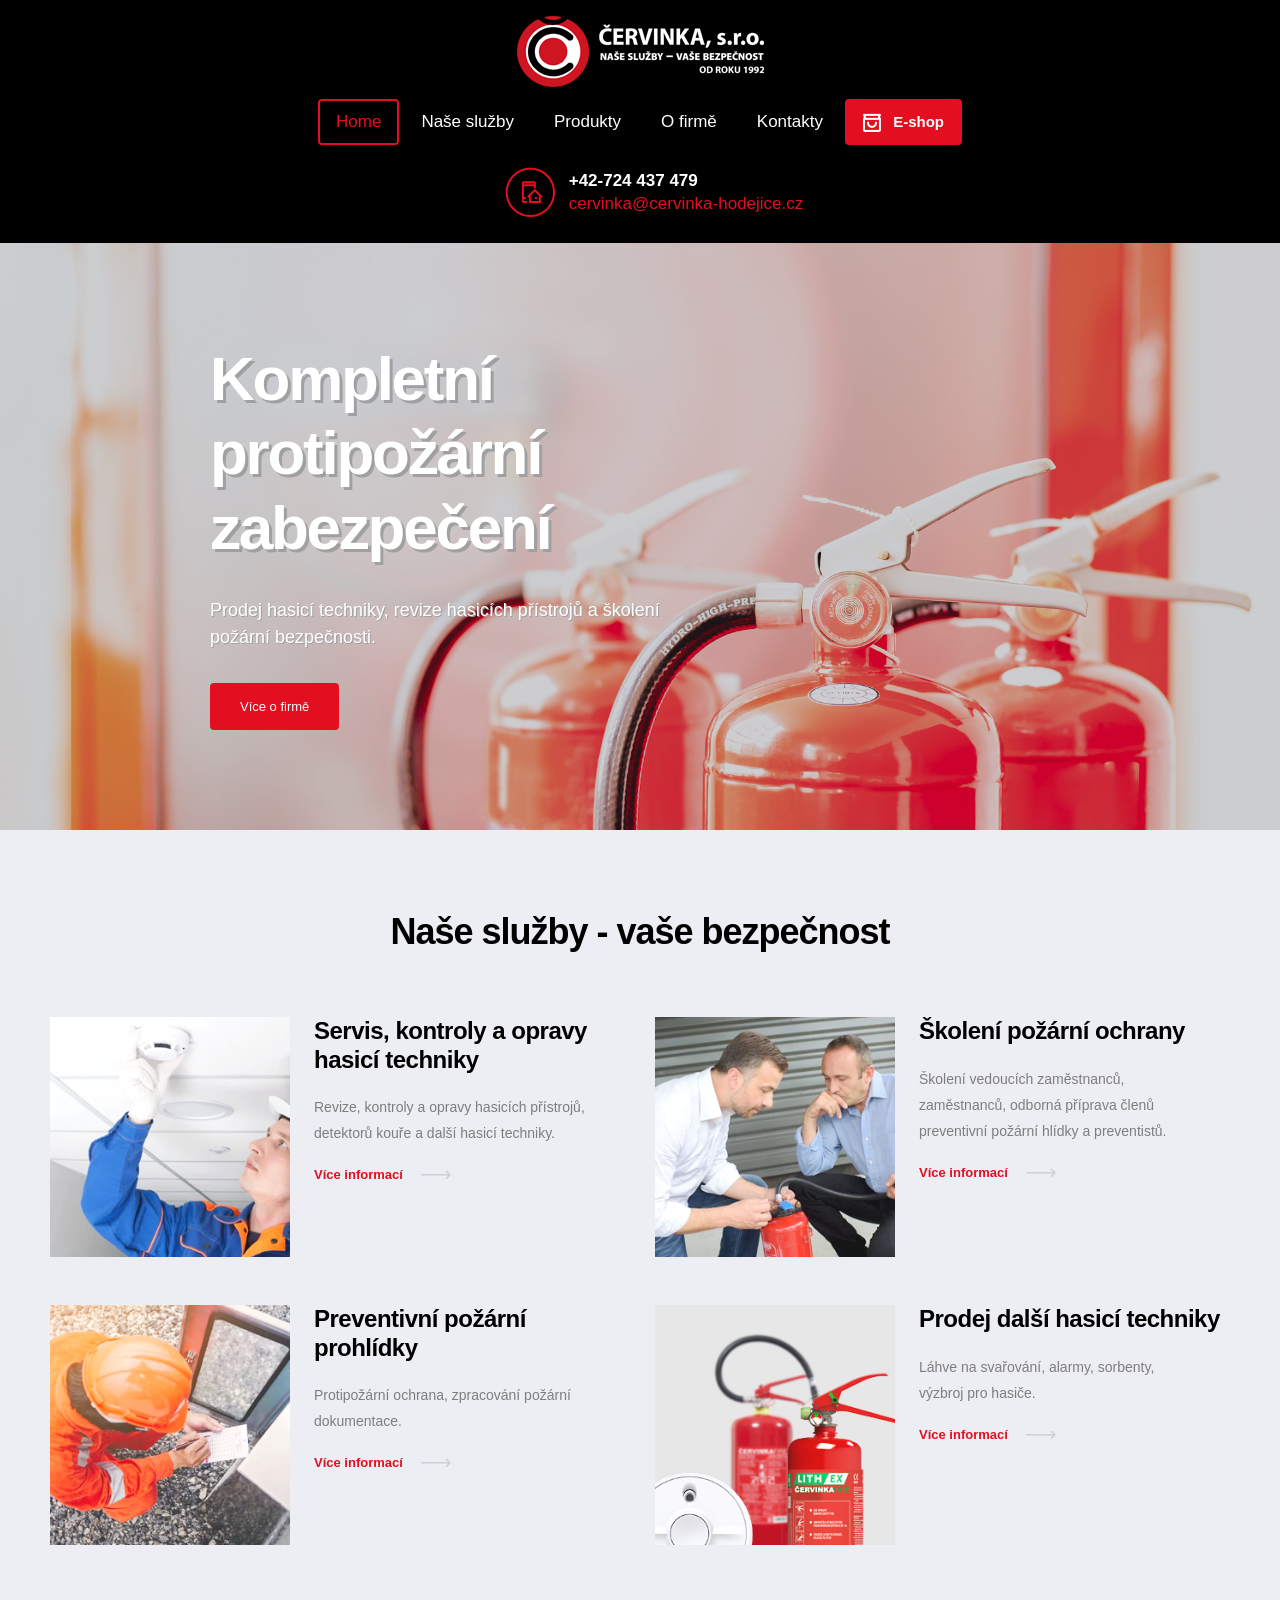
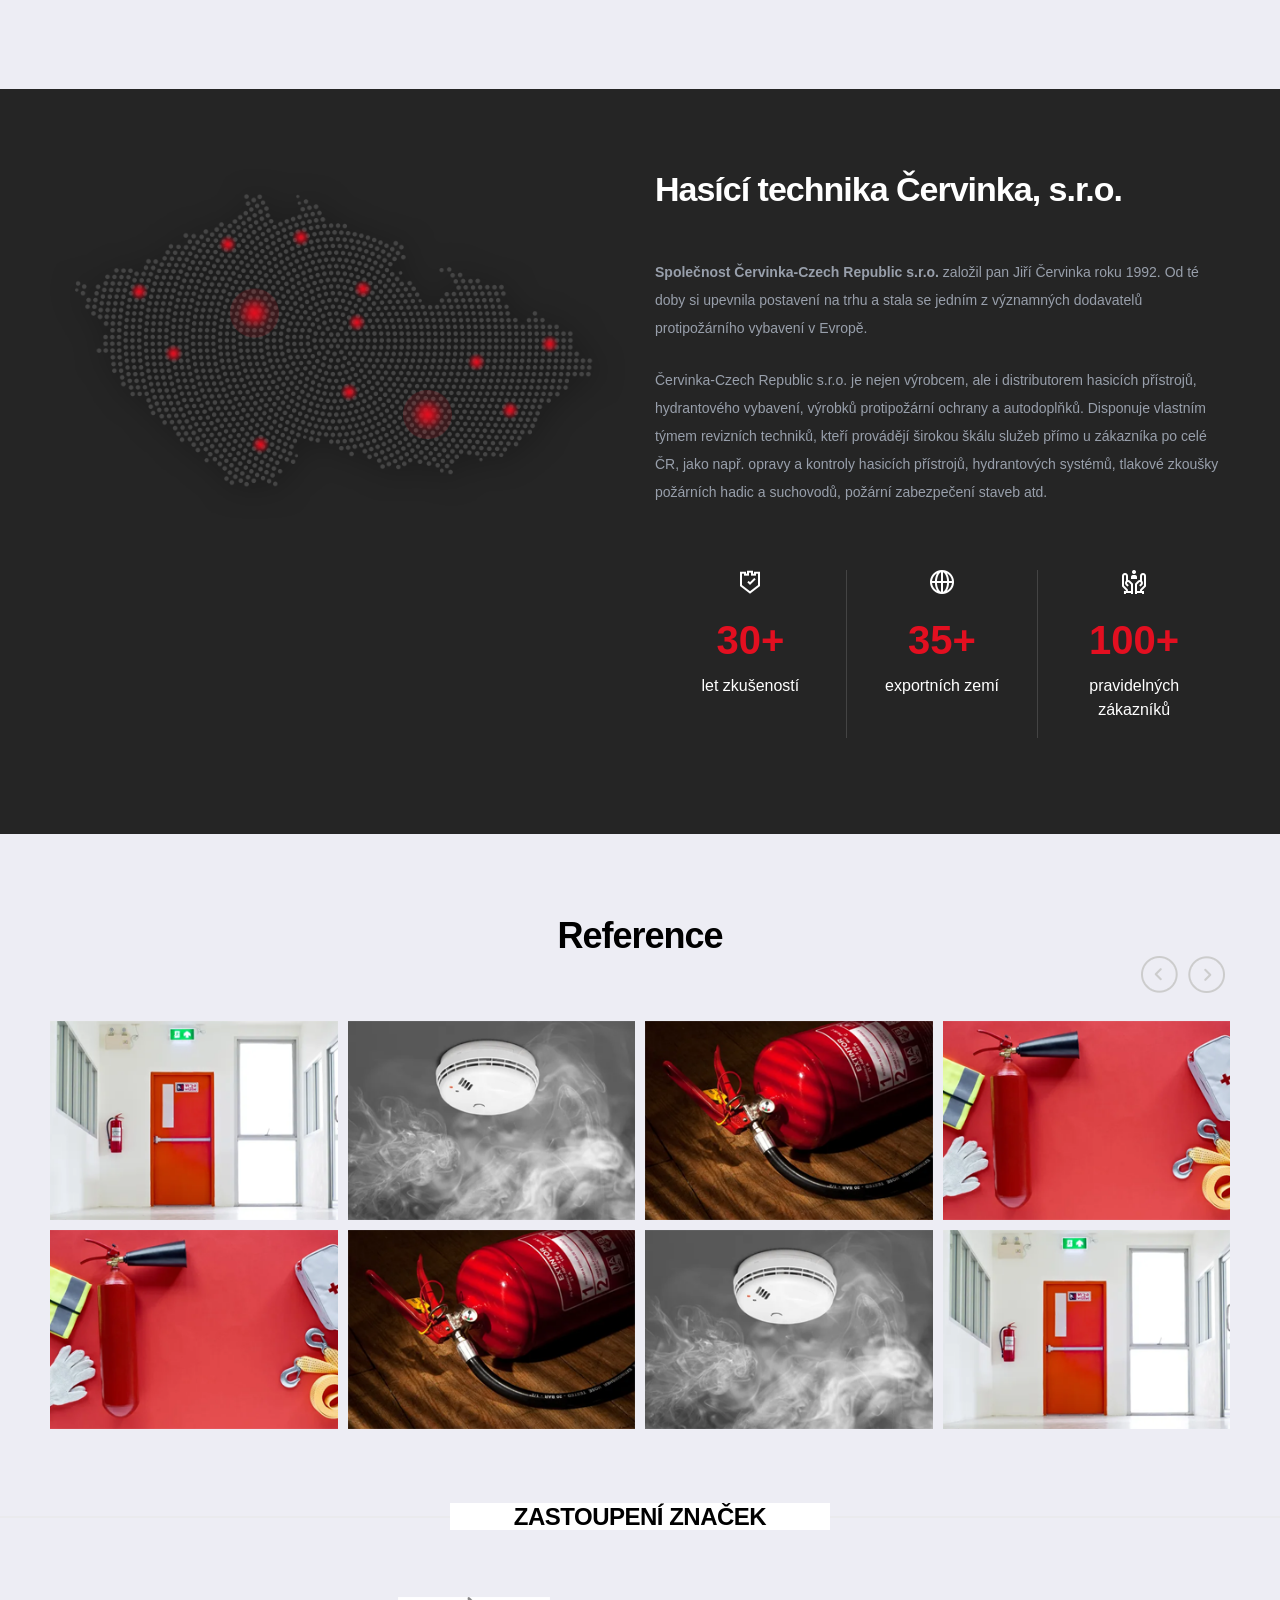
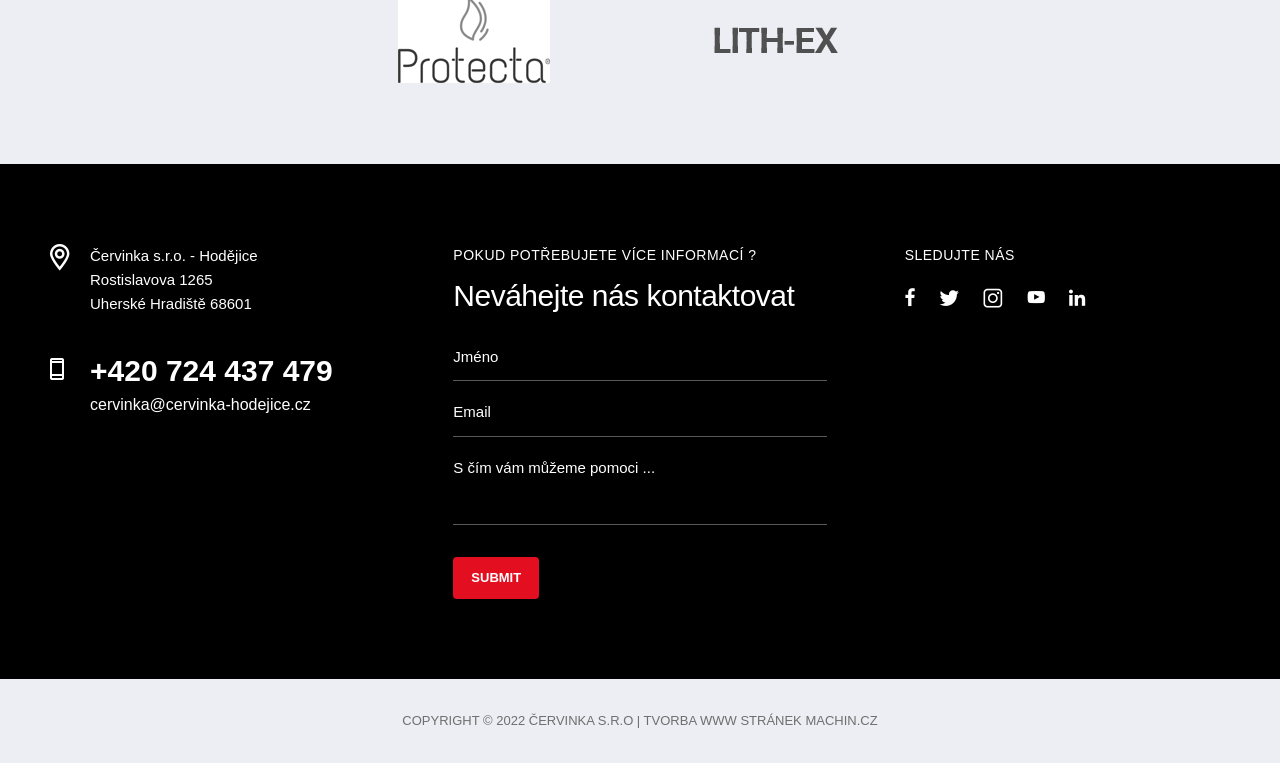
<file: index.html>
<html lang="cs">
<head>
    <!-- DEFAULTS -->
    <meta charset="UTF-8">
    <meta name="viewport" content="width=device-width, initial-scale=1.0">
    <title>Červinka, s.r.o</title>
    <!-- FONTS -->
    <link rel="preconnect" href="https://fonts.googleapis.com">
    <link rel="preconnect" href="https://fonts.gstatic.com" crossorigin>
    <link href="https://fonts.googleapis.com/css2?family=Poppins:wght@300;400;500;600;700&display=swap" rel="stylesheet">
    <!-- STYLE -->
    <link rel="stylesheet" href="https://stackpath.bootstrapcdn.com/bootstrap/4.5.0/css/bootstrap.min.css">
    <link rel="stylesheet" href="css/owl.carousel.min.css">
    <link rel="stylesheet" href="css/owl.theme.default.min.css">
    <link rel="stylesheet" href="css/fancybox.css">
    <link rel="stylesheet" href="scss/main.css">
    <link rel="stylesheet" href="css/style.css">
</head>
<body>

    <div class="header">
        <div class="container-fluid">
            <nav class="header__nav navbar navbar-expand-lg navbar-dark">
                <a class="header__logo" href="#">
                    <img src="img/logo.png" alt="logo" class="img-fluid">
                </a>
                <button class="navbar-toggler" type="button" data-toggle="collapse" data-target="#head-nav" aria-controls="head-nav" aria-expanded="false" aria-label="Toggle navigation">
                    <span class="navbar-toggler-icon"></span>
                </button>
                <div class="collapse navbar-collapse" id="head-nav">
                    <ul class="navbar-nav">
                        <li class="nav-item active">
                            <a class="nav-link" href="#">Home</a>
                        </li>
                        <li class="nav-item">
                            <a class="nav-link" href="#">Naše služby</a>
                        </li>
                        <li class="nav-item">
                            <a class="nav-link" href="#">Produkty</a>
                        </li>
                        <li class="nav-item">
                            <a class="nav-link" href="#">O firmě</a>
                        </li>
                        <li class="nav-item">
                            <a class="nav-link" href="#">Kontakty</a>
                        </li>
                        <li class="nav-item header__button">
                            <a href="#" class="button-red">
                                <img src="img/icon-eshop.png" alt="eshop icon">
                                E-shop
                            </a>
                        </li>
                        <li class="nav-item header__contact">
                            <a href="#" class="header__contact-phone">+42-724 437 479</a>
                            <a href="#" class="header__contact-email">cervinka@cervinka-hodejice.cz</a>
                        </li>
                    </ul>
                </div>
                <div class="header__rightbox">
                    <div class="header__button">
                        <a href="#" class="button-red">
                            <img src="img/icon-eshop.png" alt="eshop icon">
                            E-shop
                        </a>
                    </div>
                    <div class="header__contact">
                        <a href="#" class="header__contact-phone">+42-724 437 479</a>
                        <a href="#" class="header__contact-email">cervinka@cervinka-hodejice.cz</a>
                    </div>
                </div>
            </nav>
        </div>
    </div>

    <div class="banner">
        <div class="banner__homepage owl-carousel owl-theme">
            <div class="banner__item">
                <img src="img/banner.png" alt="banner" class="img-fluid banner__image">
                <div class="banner__contentbox">
                    <div class="container">
                        <h2 class="banner__title">Kompletní <br> protipožární zabezpečení</h2>
                        <p class="banner__text">Prodej hasicí techniky, revize hasicích přístrojů a školení požární bezpečnosti.</p>
                        <a href="" class="button-red">Více o firmě</a>
                    </div>
                </div>
            </div>
        </div>
    </div>

    <div class="services section">
        <div class="container">
            <div class="section__title">
                <h2>Naše služby - vaše bezpečnost</h2>
            </div>
            <div class="section__content">
                <div class="row">
                    <div class="col-12 col-xl-6">
                        <div class="services__box">
                            <img src="img/sluzba1.png" alt="sluzba" class="img-fluid">
                            <div>
                                <h3>
                                    <a href="" class="services__title">Servis, kontroly a opravy hasicí techniky</a>
                                </h3>
                                <p class="services__desctiption">Revize, kontroly a opravy hasicích přístrojů, detektorů kouře a další hasicí techniky.</p>
                                <a href="" class="services__link">Více informací</a>
                            </div>
                        </div>
                    </div>
                    <div class="col-12 col-xl-6">
                        <div class="services__box">
                            <img src="img/sluzba2.png" alt="sluzba" class="img-fluid">
                            <div>
                                <h3>
                                    <a href="" class="services__title">Školení požární ochrany</a>
                                </h3>
                                <p class="services__desctiption">Školení vedoucích zaměstnanců, zaměstnanců, odborná příprava členů preventivní požární hlídky a preventistů.</p>
                                <a href="" class="services__link">Více informací</a>
                            </div>
                        </div>
                    </div>
                    <div class="col-12 col-xl-6">
                        <div class="services__box">
                            <img src="img/sluzba3.png" alt="sluzba" class="img-fluid">
                            <div>
                                <h3>
                                    <a href="" class="services__title">Preventivní požární prohlídky</a>
                                </h3>
                                <p class="services__desctiption">Protipožární ochrana, zpracování požární dokumentace.</p>
                                <a href="" class="services__link">Více informací</a>
                            </div>
                        </div>
                    </div>
                    <div class="col-12 col-xl-6">
                        <div class="services__box">
                            <img src="img/sluzba4.png" alt="sluzba" class="img-fluid">
                            <div>
                                <h3>
                                    <a href="" class="services__title">Prodej další hasicí techniky</a>
                                </h3>
                                <p class="services__desctiption">Láhve na svařování, alarmy, sorbenty, výzbroj pro hasiče.</p>
                                <a href="" class="services__link">Více informací</a>
                            </div>
                        </div>
                    </div>
                </div>
            </div>
        </div>
    </div>
    
    <div class="about section section__dark">
        <div class="container">
            <div class="row">
                <div class="col-12 col-lg-6 order-2 order-lg-1">
                    <img src="img/homepage-map.png" alt="mapa" class="img-fluid mt-5 mt-lg-0">
                </div>
                <div class="col-12 col-lg-6 order-1 order-lg-2">
                    <div class="section__title ">
                        <h2>Hasící technika Červinka, s.r.o.</h2>
                    </div>
                    <div class="section__content">
                        <div class="about__description">
                            <p><b>Společnost Červinka-Czech Republic s.r.o.</b> založil pan Jiří Červinka roku 1992. Od té doby si upevnila postavení na trhu a stala se jedním z významných dodavatelů protipožárního vybavení v Evropě.</p>
                            <p>Červinka-Czech Republic s.r.o. je nejen výrobcem, ale i distributorem hasicích přístrojů, hydrantového vybavení, výrobků protipožární ochrany a autodoplňků. Disponuje vlastním týmem revizních techniků, kteří provádějí širokou škálu služeb přímo u zákazníka po celé ČR, jako např. opravy a kontroly hasicích přístrojů, hydrantových systémů, tlakové zkoušky požárních hadic a suchovodů, požární zabezpečení staveb atd.</p>
                        </div>
                        <div class="about__numbers">
                            <div>
                                <img src="img/icon-trusted.png" alt="icon">
                                <p class="about__numbers-count">30+</p>
                                <p class="about__numbers-description">let zkušeností</p>
                            </div>
                            <div>
                                <img src="img/icon-countries.png" alt="icon">
                                <p class="about__numbers-count">35+</p>
                                <p class="about__numbers-description">exportních zemí</p>
                            </div>
                            <div>
                                <img src="img/icon-customers.png" alt="icon">
                                <p class="about__numbers-count">100+</p>
                                <p class="about__numbers-description">pravidelných zákazníků</p>
                            </div>
                        </div>
                    </div>
                </div>
            </div>
        </div>
    </div>

    <div class="gallery section">
        <div class="container">
            <div class="section__title">
                <h2>Reference</h2>
            </div>
            <div class="section__content">
                <div class="gallery__homepage owl-carousel owl-theme">
                    <div class="item">
                        <a href="img/gal1.png" data-fancybox="homepage-gal">
                            <img src="img/gal1.png" alt="gal" class="img-fluid">
                        </a>
                        <a href="img/gal3.png" data-fancybox="homepage-gal">
                            <img src="img/gal3.png" alt="gal" class="img-fluid">
                        </a>
                    </div>
                    <div class="item">
                        <a href="img/gal2.png" data-fancybox="homepage-gal">
                            <img src="img/gal2.png" alt="gal" class="img-fluid">
                        </a>
                        <a href="img/gal4.png" data-fancybox="homepage-gal">
                            <img src="img/gal4.png" alt="gal" class="img-fluid">
                        </a>
                    </div>
                    <div class="item">
                        <a href="img/gal4.png" data-fancybox="homepage-gal">
                            <img src="img/gal4.png" alt="gal" class="img-fluid">
                        </a>
                        <a href="img/gal2.png" data-fancybox="homepage-gal">
                            <img src="img/gal2.png" alt="gal" class="img-fluid">
                        </a>
                    </div>
                    <div class="item">
                        <a href="img/gal3.png" data-fancybox="homepage-gal">
                            <img src="img/gal3.png" alt="gal" class="img-fluid">
                        </a>
                        <a href="img/gal1.png" data-fancybox="homepage-gal">
                            <img src="img/gal1.png" alt="gal" class="img-fluid">
                        </a>
                    </div>
                    <div class="item">
                        <a href="img/gal1.png" data-fancybox="homepage-gal">
                            <img src="img/gal1.png" alt="gal" class="img-fluid">
                        </a>
                        <a href="img/gal3.png" data-fancybox="homepage-gal">
                            <img src="img/gal3.png" alt="gal" class="img-fluid">
                        </a>
                    </div>
                </div>
            </div>
        </div>
    </div>

    <div class="brands">
        <h2 class="brands__title"><span>Zastoupení značek</span></h2>
        <div class="container">
            <div class="brands__homepage owl-carousel owl-theme">
                <div class="item">
                    <a href="#">
                        <img src="img/company1.png" alt="brand">
                    </a>
                </div>
                <div class="item">
                    <a href="#">
                        <img src="img/company2.png" alt="brand">
                    </a>
                </div>
            </div>
        </div>
    </div>

    <div class="footer">
        <div class="container">
            <div class="row">
                <div class="col-12 col-md-6 col-xl-4">
                    <div class="footer__address">
                        <p>Červinka s.r.o. - Hodějice</p>
                        <p>Rostislavova 1265</p>
                        <p>Uherské Hradiště 68601</p>
                    </div>
                    <div class="footer__contact">
                        <a href="" class="footer__email">+420 724 437 479</a>
                        <a href="">cervinka@cervinka-hodejice.cz</a>
                    </div>
                </div>
                <div class="col-12 col-md-6 col-xl-4">
                    <span class="footer__preTitle">pokud potřebujete více informací ?</span>
                    <h2 class="footer__title">Neváhejte nás kontaktovat</h2>
                    <form action="">
                        <input type="text" placeholder="Jméno">
                        <input type="text" placeholder="Email">
                        <textarea placeholder="S čím vám můžeme pomoci ..."></textarea>
                        <input type="submit" class="button-red">
                    </form>
                </div>
                <div class="col-12 col-md-6 col-xl-4">
                    <div class="pl-xl-5">
                        <span class="footer__preTitle">Sledujte nás</span>
                        <div class="footer__socials">
                            <a href="#">
                                <img src="img/icon-fb.png" alt="fb">
                            </a>
                            <a href="#">
                                <img src="img/icon-tw.png" alt="tw">
                            </a>
                            <a href="#">
                                <img src="img/icon-ig.png" alt="ig">
                            </a>
                            <a href="#">
                                <img src="img/icon-yt.png" alt="yt">
                            </a>
                            <a href="#">
                                <img src="img/icon-in.png" alt="in">
                            </a>
                        </div>    
                    </div>
                </div>
            </div>
        </div>
    </div>

    <div class="copyright">
        <div class="container">
            <p>COPYRIGHT © 2022 Červinka s.r.o  |  TVORBA WWW STRÁNEK <a href="https://machin.cz/">MACHIN.CZ</a></p>
        </div>
    </div>

    <script src="js/jquery-3.6.1.min.js"></script>
    <script src="https://cdn.jsdelivr.net/npm/popper.js@1.16.0/dist/umd/popper.min.js" integrity="sha384-Q6E9RHvbIyZFJoft+2mJbHaEWldlvI9IOYy5n3zV9zzTtmI3UksdQRVvoxMfooAo" crossorigin="anonymous"></script>
    <script src="https://stackpath.bootstrapcdn.com/bootstrap/4.5.0/js/bootstrap.min.js" integrity="sha384-OgVRvuATP1z7JjHLkuOU7Xw704+h835Lr+6QL9UvYjZE3Ipu6Tp75j7Bh/kR0JKI" crossorigin="anonymous"></script>
    <script src="js/fancybox.umd.js"></script>
    <script src="js/owl.carousel.min.js"></script>
    <script src="js/javascript.js"></script>
</body>
</html>
</file>
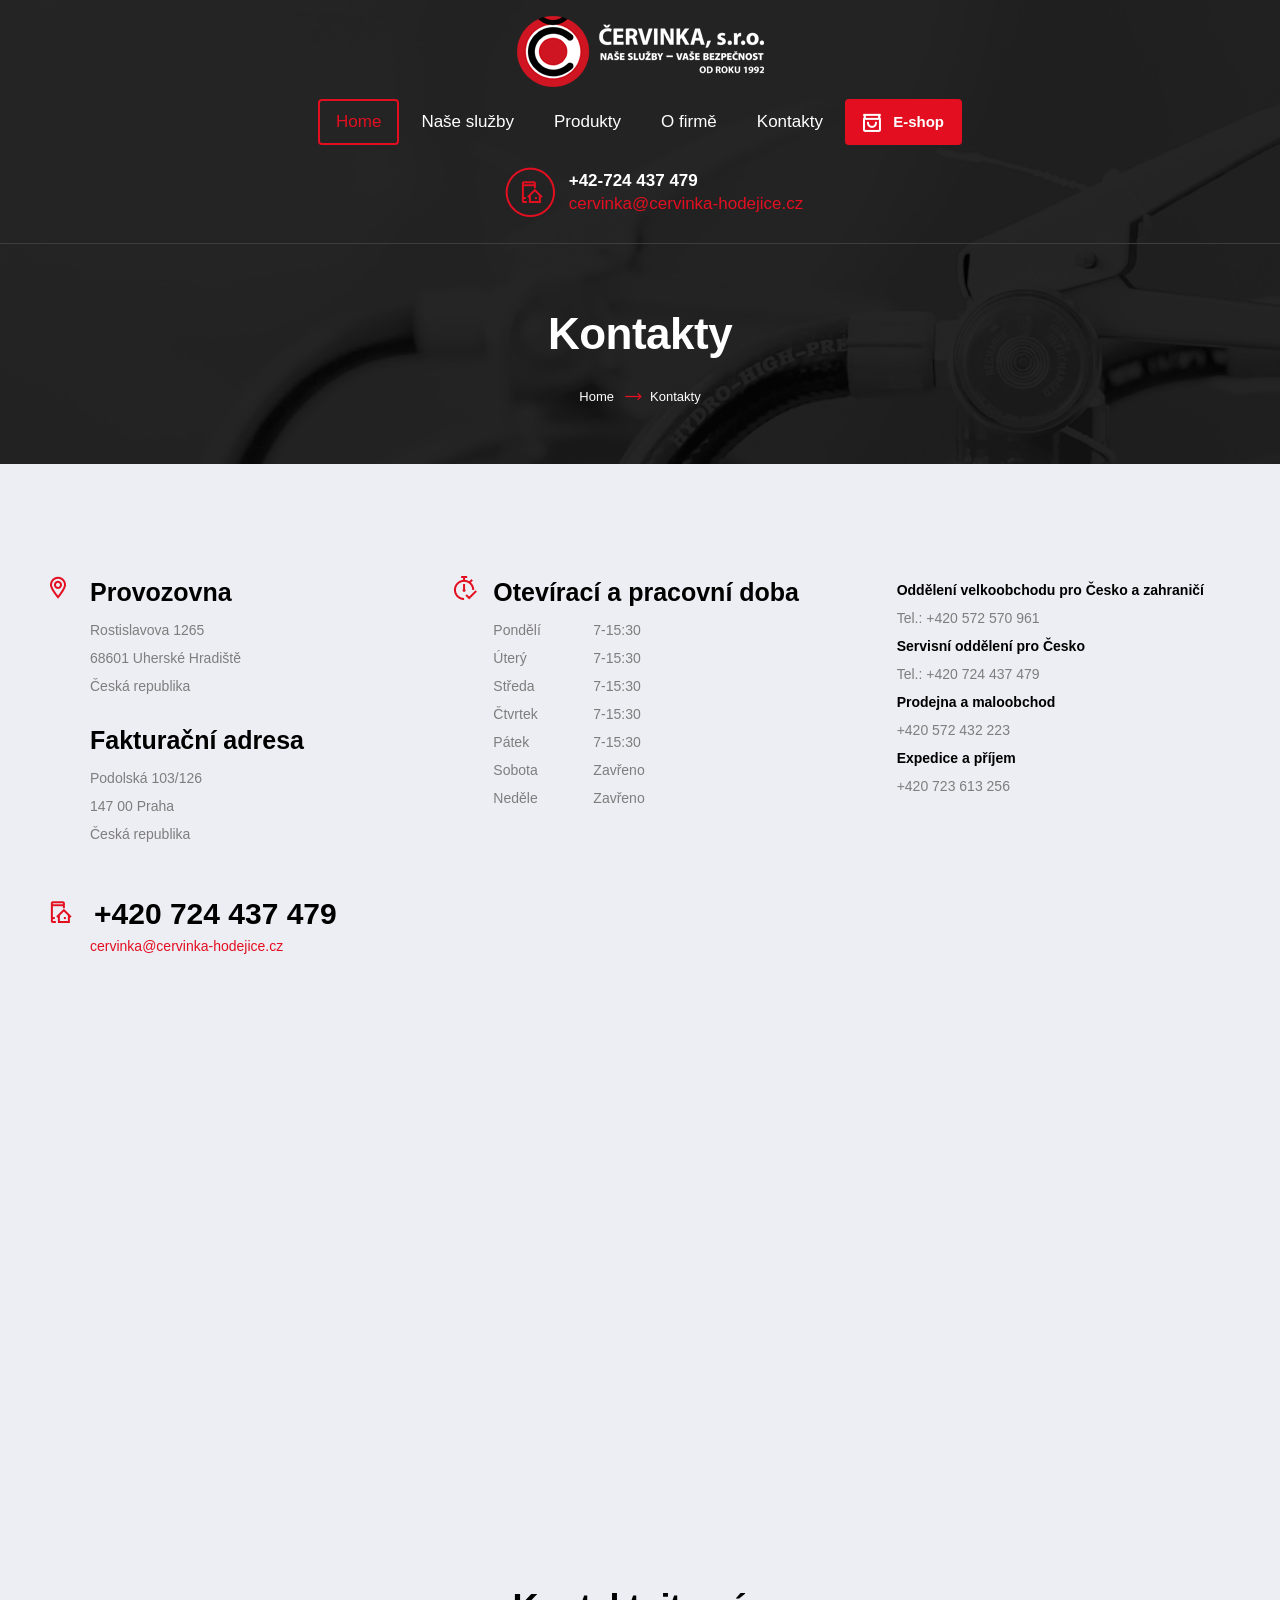
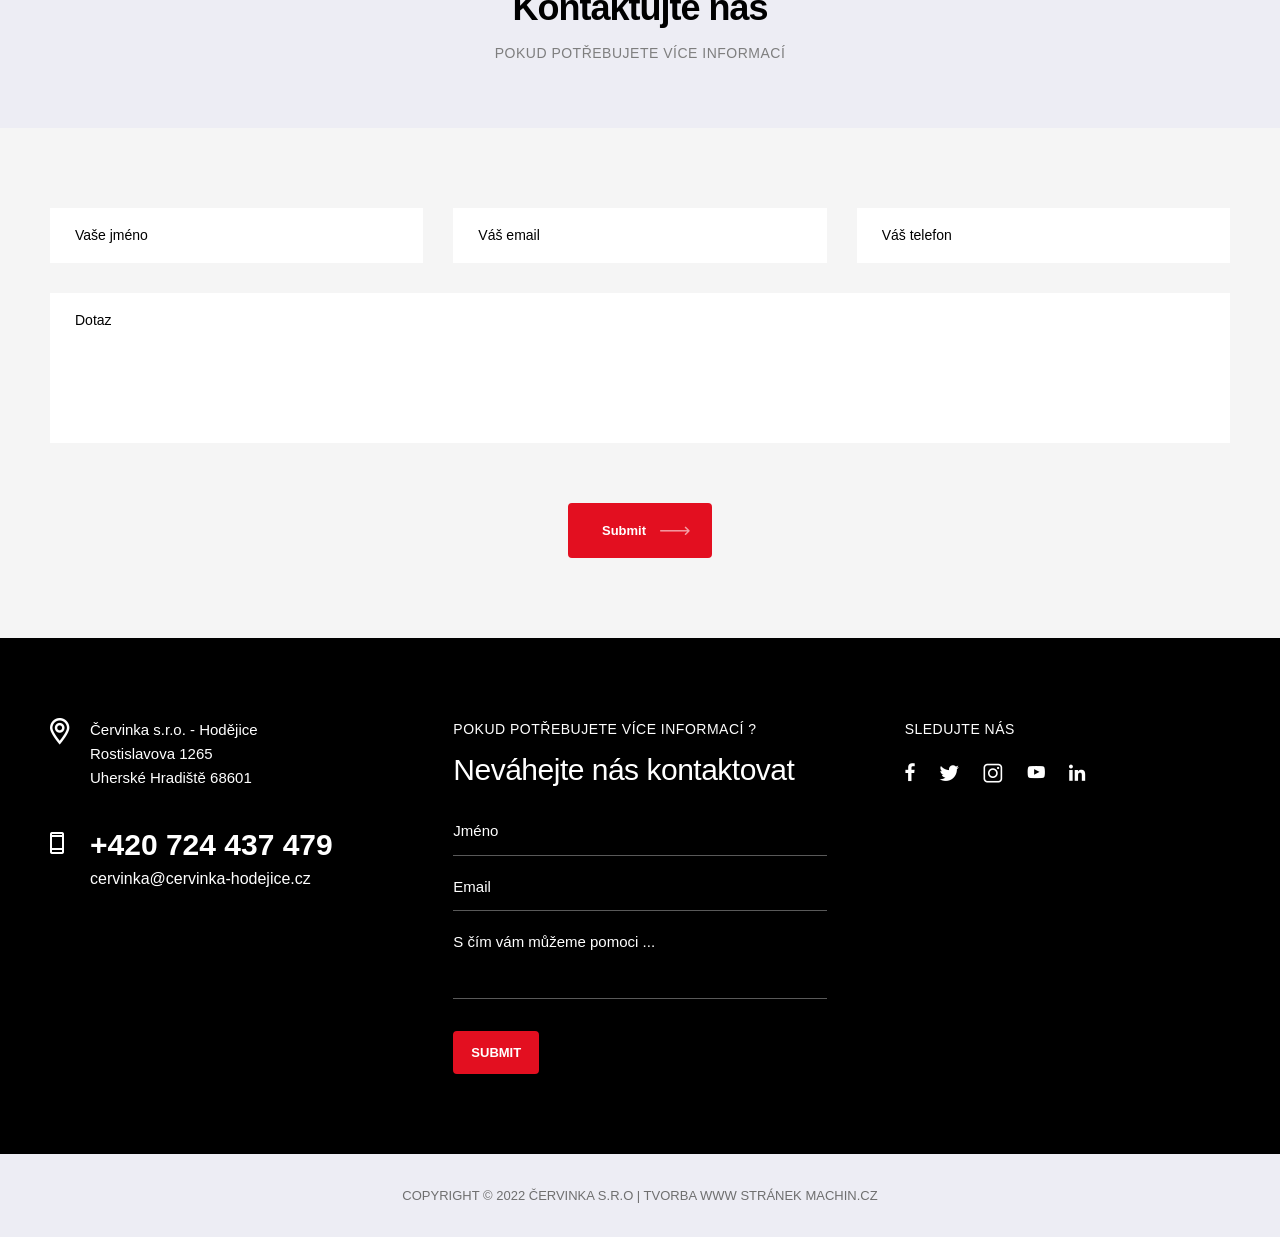
<file: contact.html>
<html lang="cs">
<head>
    <!-- DEFAULTS -->
    <meta charset="UTF-8">
    <meta name="viewport" content="width=device-width, initial-scale=1.0">
    <title>Červinka, s.r.o</title>
    <!-- FONTS -->
    <link rel="preconnect" href="https://fonts.googleapis.com">
    <link rel="preconnect" href="https://fonts.gstatic.com" crossorigin>
    <link href="https://fonts.googleapis.com/css2?family=Poppins:wght@300;400;500;600;700&display=swap" rel="stylesheet">
    <!-- STYLE -->
    <link rel="stylesheet" href="https://stackpath.bootstrapcdn.com/bootstrap/4.5.0/css/bootstrap.min.css">
    <link rel="stylesheet" href="css/owl.carousel.min.css">
    <link rel="stylesheet" href="css/owl.theme.default.min.css">
    <link rel="stylesheet" href="css/fancybox.css">
    <link rel="stylesheet" href="scss/main.css">
    <link rel="stylesheet" href="css/style.css">
</head>
<body>

    <div class="header header__subpage">
        <div class="container-fluid">
            <nav class="header__nav navbar navbar-expand-lg navbar-dark">
                <a class="header__logo" href="#">
                    <img src="img/logo.png" alt="logo" class="img-fluid">
                </a>
                <button class="navbar-toggler" type="button" data-toggle="collapse" data-target="#head-nav" aria-controls="head-nav" aria-expanded="false" aria-label="Toggle navigation">
                    <span class="navbar-toggler-icon"></span>
                </button>
                <div class="collapse navbar-collapse" id="head-nav">
                    <ul class="navbar-nav">
                        <li class="nav-item active">
                            <a class="nav-link" href="#">Home</a>
                        </li>
                        <li class="nav-item">
                            <a class="nav-link" href="#">Naše služby</a>
                        </li>
                        <li class="nav-item">
                            <a class="nav-link" href="#">Produkty</a>
                        </li>
                        <li class="nav-item">
                            <a class="nav-link" href="#">O firmě</a>
                        </li>
                        <li class="nav-item">
                            <a class="nav-link" href="#">Kontakty</a>
                        </li>
                        <li class="nav-item header__button">
                            <a href="#" class="button-red">
                                <img src="img/icon-eshop.png" alt="eshop icon">
                                E-shop
                            </a>
                        </li>
                        <li class="nav-item header__contact">
                            <a href="#" class="header__contact-phone">+42-724 437 479</a>
                            <a href="#" class="header__contact-email">cervinka@cervinka-hodejice.cz</a>
                        </li>
                    </ul>
                </div>
                <div class="header__rightbox">
                    <div class="header__button">
                        <a href="#" class="button-red">
                            <img src="img/icon-eshop.png" alt="eshop icon">
                            E-shop
                        </a>
                    </div>
                    <div class="header__contact">
                        <a href="#" class="header__contact-phone">+42-724 437 479</a>
                        <a href="#" class="header__contact-email">cervinka@cervinka-hodejice.cz</a>
                    </div>
                </div>
            </nav>
        </div>
        <div class="header__breadcrumb">
            <div class="container-fluid">
                <h1>Kontakty</h1>
                <ul>
                    <li>
                        <a href="">Home</a>
                    </li>
                    <li>
                        <a href="">Kontakty</a>
                    </li>
                </ul>    
            </div>
        </div>
    </div>

    <div class="subpage">
        <div class="container">
            <div class="contact">
                <div class="row">
                    <div class="col-12 col-md-6 col-xl-4">
                        <div class="contact__box contact__address">
                            <h3>Provozovna</h3>
                            <p>Rostislavova 1265</p>
                            <p>68601 Uherské Hradiště</p>
                            <p>Česká republika</p>
                            <br>
                            <h3>Fakturační adresa</h3>
                            <p>Podolská 103/126</p>
                            <p>147 00 Praha</p>
                            <p>Česká republika</p>
                        </div>
                    </div>
                    <div class="col-12 col-md-6 col-xl-4">
                        <div class="contact__box contact__hours">
                            <h3>Otevírací a pracovní doba</h3>
                            <table>
                                <tr>
                                    <td width="100">Pondělí</td>
                                    <td>7-15:30</td>
                                </tr>
                                <tr>
                                    <td>Úterý</td>
                                    <td>7-15:30</td>
                                </tr>
                                <tr>
                                    <td>Středa</td>
                                    <td>7-15:30</td>
                                </tr>
                                <tr>
                                    <td>Čtvrtek</td>
                                    <td>7-15:30</td>
                                </tr>
                                <tr>
                                    <td>Pátek</td>
                                    <td>7-15:30</td>
                                </tr>
                                <tr>
                                    <td>Sobota</td>
                                    <td>Zavřeno</td>
                                </tr>
                                <tr>
                                    <td>Neděle</td>
                                    <td>Zavřeno</td>
                                </tr>
                            </table>
                        </div>
                    </div>
                    <div class="col-12 col-md-6 col-xl-4">
                        <div class="contact__box contact__phones">
                            <p><b>Oddělení velkoobchodu pro Česko a zahraničí</b></p>
                            <p>Tel.: +420 572 570 961</p>
                            <p><b>Servisní oddělení pro Česko</b></p>
                            <p>Tel.: +420 724 437 479</p>
                            <p><b>Prodejna a maloobchod</b></p>
                            <p>+420 572 432 223</p>
                            <p><b>Expedice a příjem</b></p>
                            <p>+420 723 613 256</p>
                        </div>
                    </div>
                    <div class="col-12 col-md-6 col-xl-4">
                        <div class="contact__box contact__contact">
                            <a href="" class="contact__contact-phone">+420 724 437 479</a>
                            <a href="" class="contact__contact-email">cervinka@cervinka-hodejice.cz</a>
                        </div>
                    </div>
                </div>
                <div class="contact__map">
                    <iframe src="https://www.google.com/maps/embed?pb=!1m18!1m12!1m3!1d2614.195113807264!2d17.465346915681632!3d49.0639257793082!2m3!1f0!2f0!3f0!3m2!1i1024!2i768!4f13.1!3m3!1m2!1s0x47131448e5615b4f%3A0x594d635f7e4efd0b!2sRostislavova+1265%2C+686+01+Uhersk%C3%A9+Hradi%C5%A1t%C4%9B!5e0!3m2!1scs!2scz!4v1490945412291" width="100%" height="450" frameborder="0" style="border:0" allowfullscreen></iframe>
                </div>
            </div>
        </div>
    </div>

    <div class="contactform">
        <div class="contactform__heading">
            <h3>Kontaktujte nás</h3>
            <span>pokud potřebujete více informací</span>
        </div>
        <div class="contactform__form">
            <div class="container">
                <form action="">
                    <div class="row">
                        <div class="col-12 col-md-6 col-lg-4">
                            <input type="text" placeholder="Vaše jméno">
                        </div>
                        <div class="col-12 col-md-6 col-lg-4">
                            <input type="text" placeholder="Váš email">
                        </div>
                        <div class="col-12 col-md-6 col-lg-4">
                            <input type="text" placeholder="Váš telefon">
                        </div>
                        <div class="col-12">
                            <textarea placeholder="Dotaz"></textarea>
                        </div>
                        <div class="col-12">
                            <input type="submit" class="button-red">
                        </div>
                    </div>
                </form>
            </div>
        </div>
    </div>

    <div class="footer">
        <div class="container">
            <div class="row">
                <div class="col-12 col-md-6 col-xl-4">
                    <div class="footer__address">
                        <p>Červinka s.r.o. - Hodějice</p>
                        <p>Rostislavova 1265</p>
                        <p>Uherské Hradiště 68601</p>
                    </div>
                    <div class="footer__contact">
                        <a href="" class="footer__email">+420 724 437 479</a>
                        <a href="">cervinka@cervinka-hodejice.cz</a>
                    </div>
                </div>
                <div class="col-12 col-md-6 col-xl-4">
                    <span class="footer__preTitle">pokud potřebujete více informací ?</span>
                    <h2 class="footer__title">Neváhejte nás kontaktovat</h2>
                    <form action="">
                        <input type="text" placeholder="Jméno">
                        <input type="text" placeholder="Email">
                        <textarea placeholder="S čím vám můžeme pomoci ..."></textarea>
                        <input type="submit" class="button-red">
                    </form>
                </div>
                <div class="col-12 col-md-6 col-xl-4">
                    <div class="pl-xl-5">
                        <span class="footer__preTitle">Sledujte nás</span>
                        <div class="footer__socials">
                            <a href="#">
                                <img src="img/icon-fb.png" alt="fb">
                            </a>
                            <a href="#">
                                <img src="img/icon-tw.png" alt="tw">
                            </a>
                            <a href="#">
                                <img src="img/icon-ig.png" alt="ig">
                            </a>
                            <a href="#">
                                <img src="img/icon-yt.png" alt="yt">
                            </a>
                            <a href="#">
                                <img src="img/icon-in.png" alt="in">
                            </a>
                        </div>    
                    </div>
                </div>
            </div>
        </div>
    </div>

    <div class="copyright">
        <div class="container">
            <p>COPYRIGHT © 2022 Červinka s.r.o  |  TVORBA WWW STRÁNEK <a href="https://machin.cz/">MACHIN.CZ</a></p>
        </div>
    </div>

    <script src="js/jquery-3.6.1.min.js"></script>
    <script src="https://cdn.jsdelivr.net/npm/popper.js@1.16.0/dist/umd/popper.min.js" integrity="sha384-Q6E9RHvbIyZFJoft+2mJbHaEWldlvI9IOYy5n3zV9zzTtmI3UksdQRVvoxMfooAo" crossorigin="anonymous"></script>
    <script src="https://stackpath.bootstrapcdn.com/bootstrap/4.5.0/js/bootstrap.min.js" integrity="sha384-OgVRvuATP1z7JjHLkuOU7Xw704+h835Lr+6QL9UvYjZE3Ipu6Tp75j7Bh/kR0JKI" crossorigin="anonymous"></script>
    <script src="js/fancybox.umd.js"></script>
    <script src="js/owl.carousel.min.js"></script>
    <script src="js/javascript.js"></script>
</body>
</html>
</file>
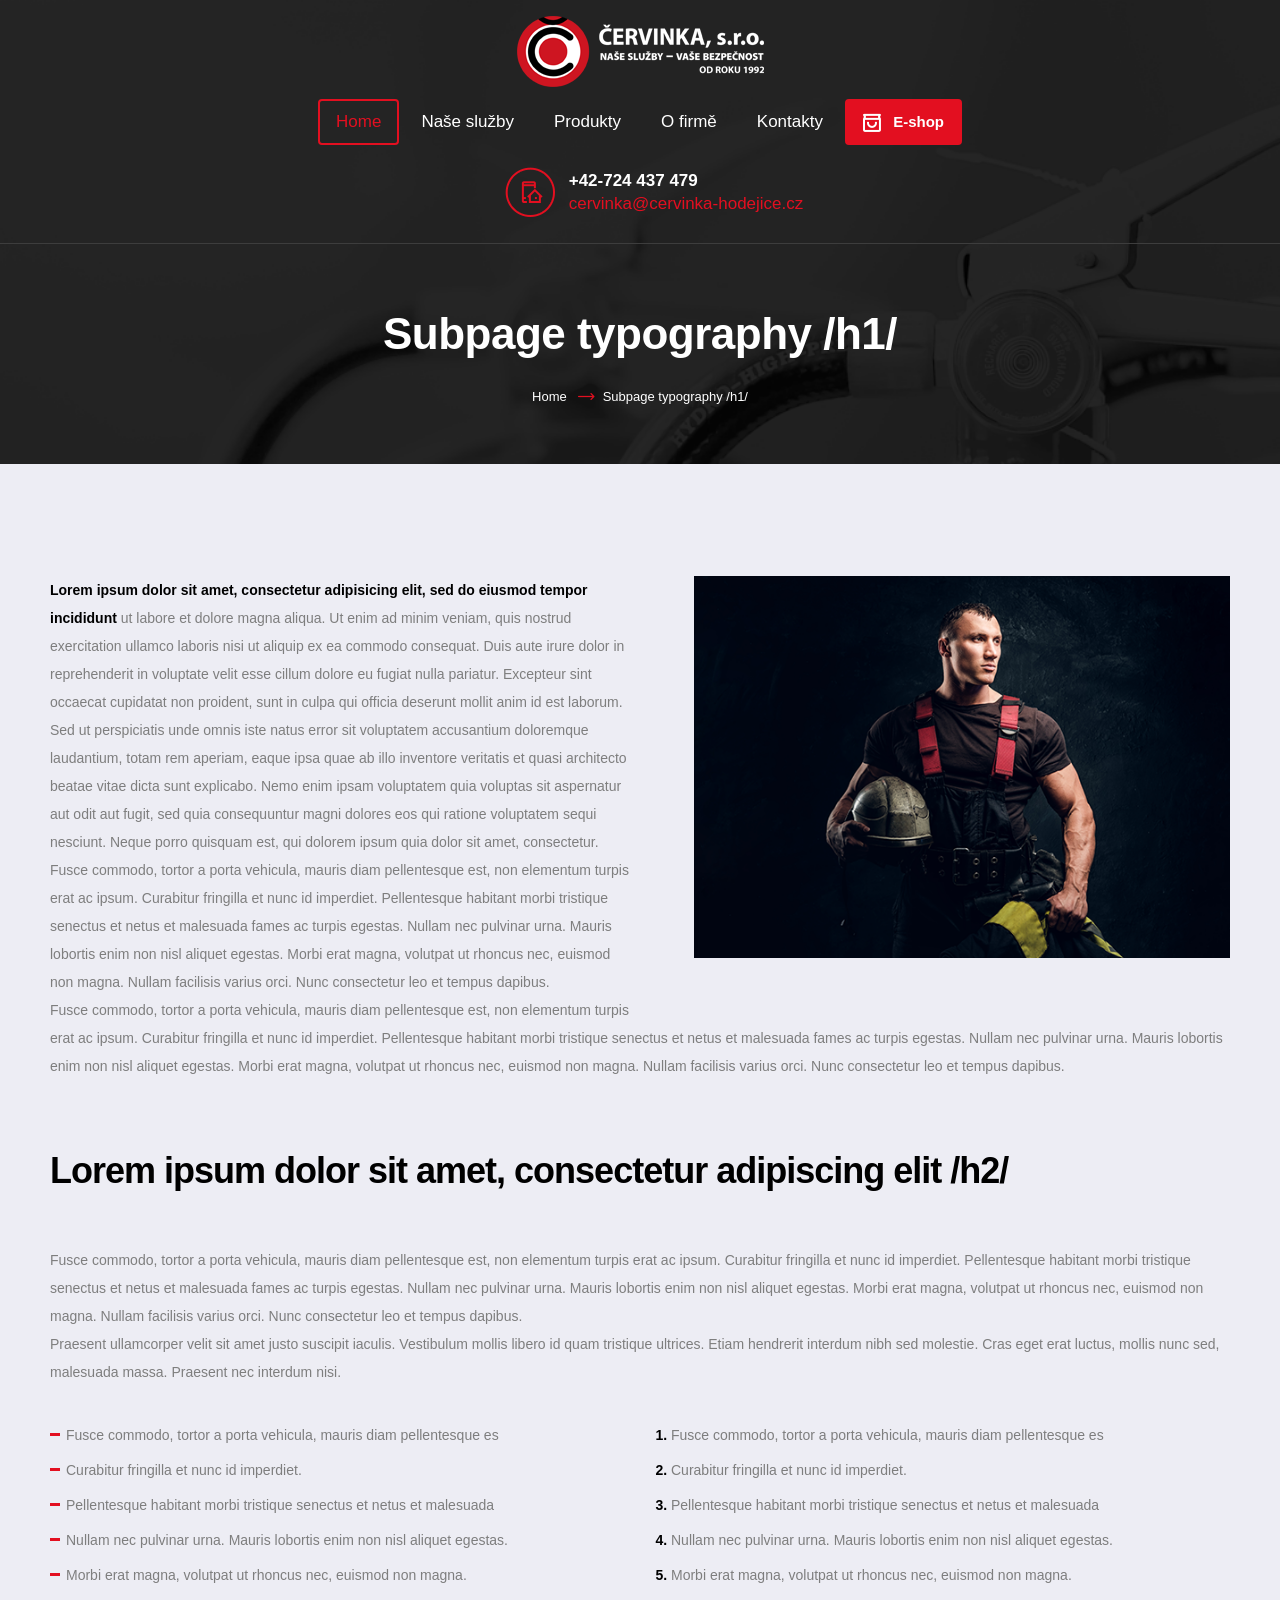
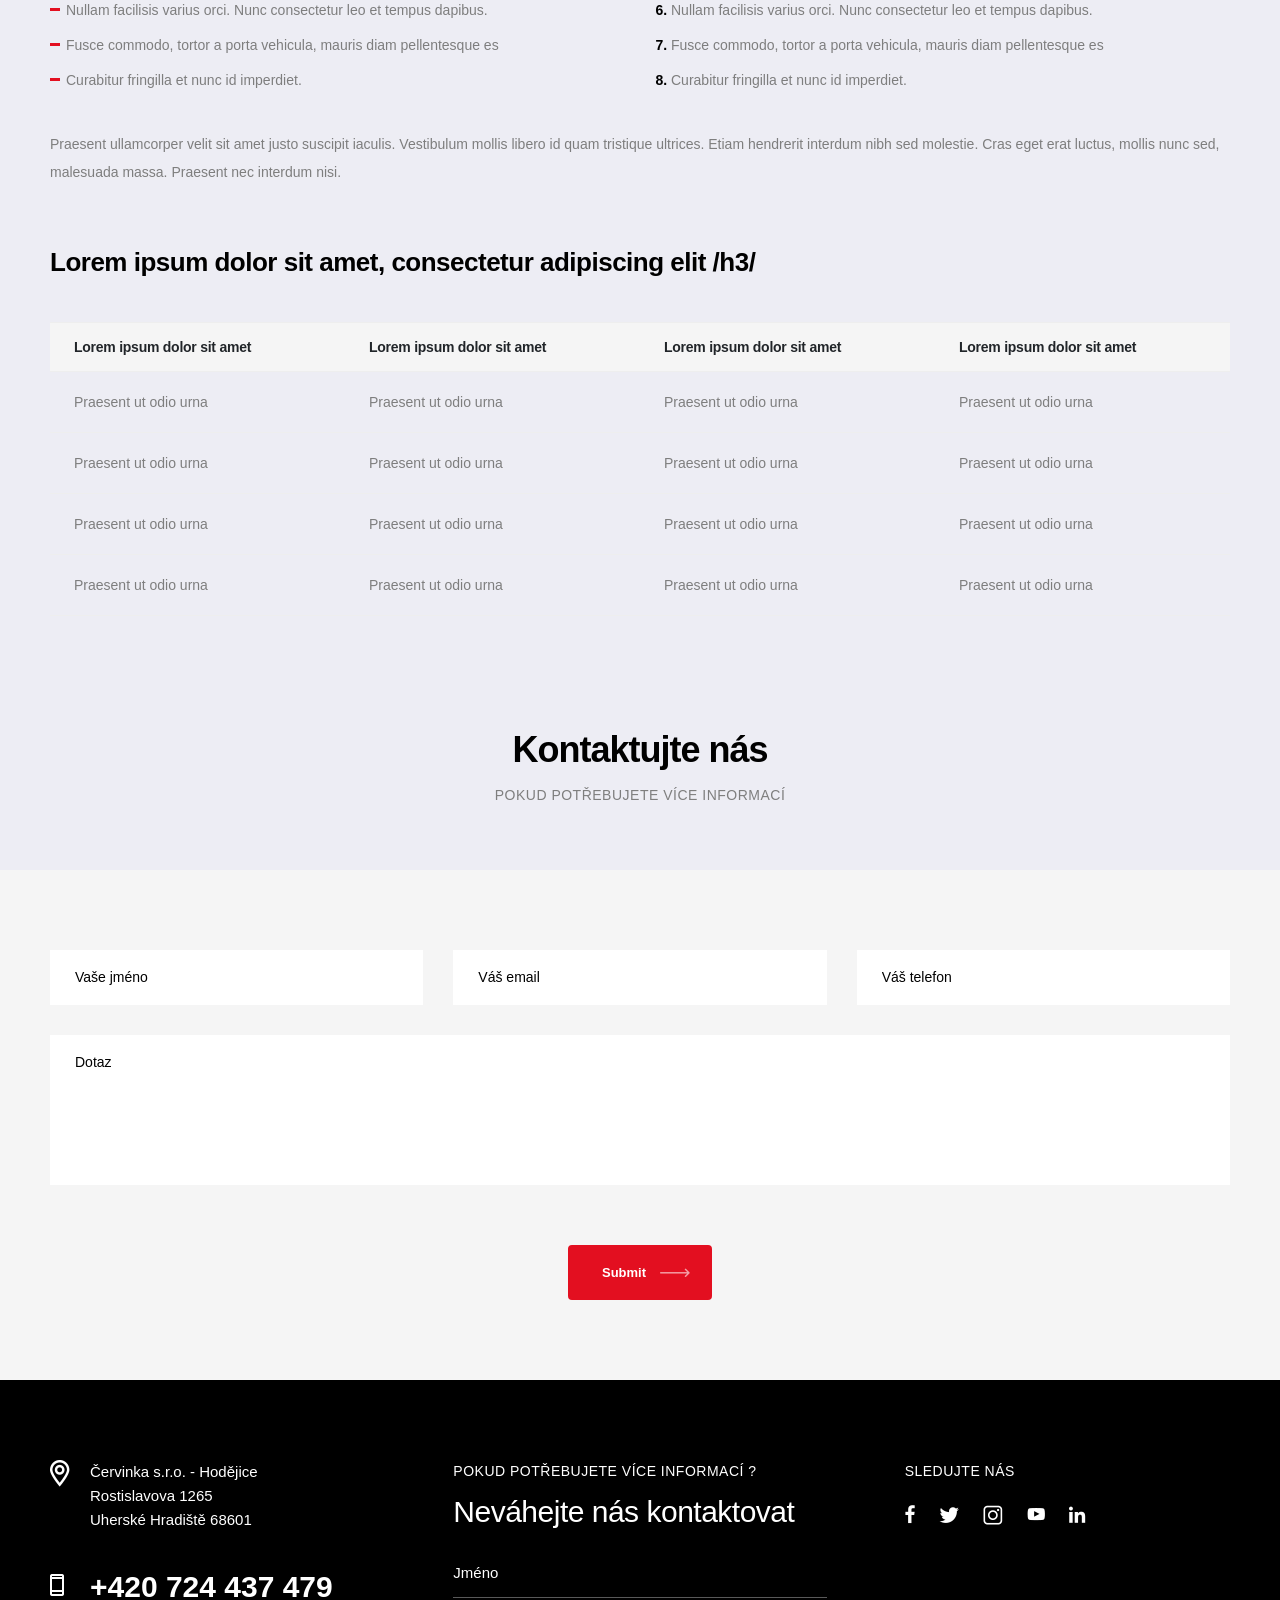
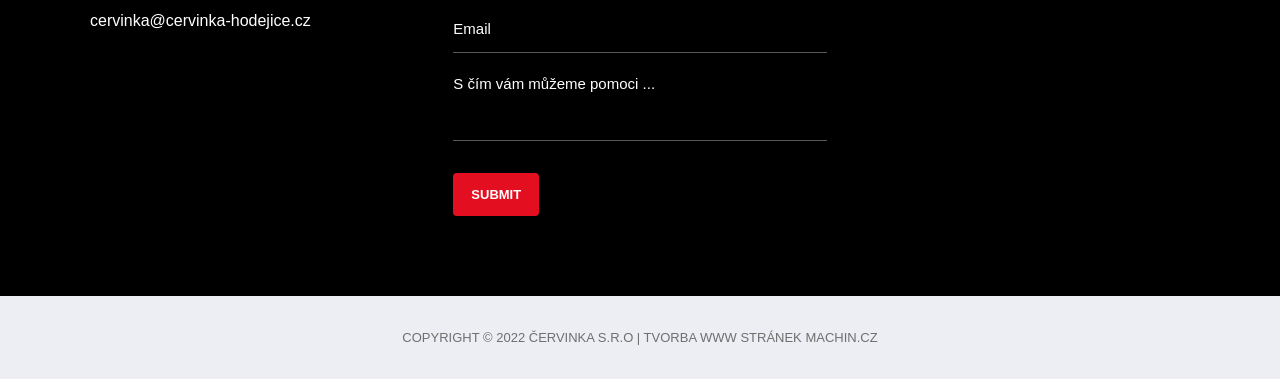
<file: subpage.html>
<html lang="cs">
<head>
    <!-- DEFAULTS -->
    <meta charset="UTF-8">
    <meta name="viewport" content="width=device-width, initial-scale=1.0">
    <title>Červinka, s.r.o</title>
    <!-- FONTS -->
    <link rel="preconnect" href="https://fonts.googleapis.com">
    <link rel="preconnect" href="https://fonts.gstatic.com" crossorigin>
    <link href="https://fonts.googleapis.com/css2?family=Poppins:wght@300;400;500;600;700&display=swap" rel="stylesheet">
    <!-- STYLE -->
    <link rel="stylesheet" href="https://stackpath.bootstrapcdn.com/bootstrap/4.5.0/css/bootstrap.min.css">
    <link rel="stylesheet" href="css/owl.carousel.min.css">
    <link rel="stylesheet" href="css/owl.theme.default.min.css">
    <link rel="stylesheet" href="css/fancybox.css">
    <link rel="stylesheet" href="scss/main.css">
    <link rel="stylesheet" href="css/style.css">
</head>
<body>

    <div class="header header__subpage">
        <div class="container-fluid">
            <nav class="header__nav navbar navbar-expand-lg navbar-dark">
                <a class="header__logo" href="#">
                    <img src="img/logo.png" alt="logo" class="img-fluid">
                </a>
                <button class="navbar-toggler" type="button" data-toggle="collapse" data-target="#head-nav" aria-controls="head-nav" aria-expanded="false" aria-label="Toggle navigation">
                    <span class="navbar-toggler-icon"></span>
                </button>
                <div class="collapse navbar-collapse" id="head-nav">
                    <ul class="navbar-nav">
                        <li class="nav-item active">
                            <a class="nav-link" href="#">Home</a>
                        </li>
                        <li class="nav-item">
                            <a class="nav-link" href="#">Naše služby</a>
                        </li>
                        <li class="nav-item">
                            <a class="nav-link" href="#">Produkty</a>
                        </li>
                        <li class="nav-item">
                            <a class="nav-link" href="#">O firmě</a>
                        </li>
                        <li class="nav-item">
                            <a class="nav-link" href="#">Kontakty</a>
                        </li>
                        <li class="nav-item header__button">
                            <a href="#" class="button-red">
                                <img src="img/icon-eshop.png" alt="eshop icon">
                                E-shop
                            </a>
                        </li>
                        <li class="nav-item header__contact">
                            <a href="#" class="header__contact-phone">+42-724 437 479</a>
                            <a href="#" class="header__contact-email">cervinka@cervinka-hodejice.cz</a>
                        </li>
                    </ul>
                </div>
                <div class="header__rightbox">
                    <div class="header__button">
                        <a href="#" class="button-red">
                            <img src="img/icon-eshop.png" alt="eshop icon">
                            E-shop
                        </a>
                    </div>
                    <div class="header__contact">
                        <a href="#" class="header__contact-phone">+42-724 437 479</a>
                        <a href="#" class="header__contact-email">cervinka@cervinka-hodejice.cz</a>
                    </div>
                </div>
            </nav>
        </div>
        <div class="header__breadcrumb">
            <div class="container-fluid">
                <h1>Subpage typography /h1/</h1>
                <ul>
                    <li>
                        <a href="">Home</a>
                    </li>
                    <li>
                        <a href="">Subpage typography /h1/</a>
                    </li>
                </ul>    
            </div>
        </div>
    </div>

    <div class="subpage">
        <div class="container">
           <div class="subpage__photo">
                <a href="img/subpage.png" data-fancybox>
                    <img src="img/subpage.png" alt="subpage">
                </a>
           </div>
           <div class="subpage__content">
                <p><b>Lorem ipsum dolor sit amet, consectetur adipisicing elit, sed do eiusmod tempor incididunt</b> ut labore et dolore magna aliqua. Ut enim ad minim veniam, quis nostrud exercitation ullamco laboris nisi ut aliquip ex ea commodo consequat. Duis aute irure dolor in reprehenderit in voluptate velit esse cillum dolore eu fugiat nulla pariatur. Excepteur sint occaecat cupidatat non proident, sunt in culpa qui officia deserunt mollit anim id est laborum. 
                    Sed ut perspiciatis unde omnis iste natus error sit voluptatem accusantium doloremque laudantium, totam rem aperiam, eaque ipsa quae ab illo inventore veritatis et quasi architecto beatae vitae dicta sunt explicabo. 
                    Nemo enim ipsam voluptatem quia voluptas sit aspernatur aut odit aut fugit, sed quia consequuntur magni dolores eos qui ratione voluptatem sequi nesciunt. Neque porro quisquam est, qui dolorem ipsum quia dolor sit amet, consectetur.</p>
                    <p>Fusce commodo, tortor a porta vehicula, mauris diam pellentesque est, non elementum turpis erat ac ipsum. Curabitur fringilla et nunc id imperdiet. Pellentesque habitant morbi tristique senectus et netus et malesuada fames ac turpis egestas. Nullam nec pulvinar urna. Mauris lobortis enim non nisl aliquet egestas. Morbi erat magna, volutpat ut rhoncus nec, euismod non magna. Nullam facilisis varius orci. Nunc consectetur leo et tempus dapibus.</p> 
                    <p>Fusce commodo, tortor a porta vehicula, mauris diam pellentesque est, non elementum turpis erat ac ipsum. Curabitur fringilla et nunc id imperdiet. Pellentesque habitant morbi tristique senectus et netus et malesuada fames ac turpis egestas. Nullam nec pulvinar urna. Mauris lobortis enim non nisl aliquet egestas. Morbi erat magna, volutpat ut rhoncus nec, euismod non magna. Nullam facilisis varius orci. Nunc consectetur leo et tempus dapibus.</p> 
                <h2>Lorem ipsum dolor sit amet, consectetur adipiscing elit /h2/</h2>
                <p>Fusce commodo, tortor a porta vehicula, mauris diam pellentesque est, non elementum turpis erat ac ipsum. Curabitur fringilla et nunc id imperdiet. Pellentesque habitant morbi tristique senectus et netus et malesuada fames ac turpis egestas. Nullam nec pulvinar urna. Mauris lobortis enim non nisl aliquet egestas. Morbi erat magna, volutpat ut rhoncus nec, euismod non magna. Nullam facilisis varius orci. Nunc consectetur leo et tempus dapibus.</p> 
                <p>Praesent ullamcorper velit sit amet justo suscipit iaculis. Vestibulum mollis libero id quam tristique ultrices. Etiam hendrerit interdum nibh sed molestie. Cras eget erat luctus, mollis nunc sed, malesuada massa. Praesent nec interdum nisi.</p>
                <div class="row">
                    <div class="col-12 col-md-6">
                        <ul>
                            <li>Fusce commodo, tortor a porta vehicula, mauris diam pellentesque es</li>
                            <li>Curabitur fringilla et nunc id imperdiet. </li>
                            <li>Pellentesque habitant morbi tristique senectus et netus et malesuada</li>
                            <li>Nullam nec pulvinar urna. Mauris lobortis enim non nisl aliquet egestas.</li>
                            <li>Morbi erat magna, volutpat ut rhoncus nec, euismod non magna. </li>
                            <li>Nullam facilisis varius orci. Nunc consectetur leo et tempus dapibus. </li>
                            <li>Fusce commodo, tortor a porta vehicula, mauris diam pellentesque es</li>
                            <li>Curabitur fringilla et nunc id imperdiet. </li>
                        </ul>
                    </div>
                    <div class="col-12 col-md-6">
                        <ol>
                            <li>Fusce commodo, tortor a porta vehicula, mauris diam pellentesque es</li>
                            <li>Curabitur fringilla et nunc id imperdiet. </li>
                            <li>Pellentesque habitant morbi tristique senectus et netus et malesuada</li>
                            <li>Nullam nec pulvinar urna. Mauris lobortis enim non nisl aliquet egestas.</li>
                            <li>Morbi erat magna, volutpat ut rhoncus nec, euismod non magna. </li>
                            <li>Nullam facilisis varius orci. Nunc consectetur leo et tempus dapibus. </li>
                            <li>Fusce commodo, tortor a porta vehicula, mauris diam pellentesque es</li>
                            <li>Curabitur fringilla et nunc id imperdiet. </li>
                        </ol>
                    </div>
                </div>
                
                <p>Praesent ullamcorper velit sit amet justo suscipit iaculis. Vestibulum mollis libero id quam tristique ultrices. Etiam hendrerit interdum nibh sed molestie. Cras eget erat luctus, mollis nunc sed, malesuada massa. Praesent nec interdum nisi.</p>
                <h3>Lorem ipsum dolor sit amet, consectetur adipiscing elit /h3/</h3>
                <div class="table-responsive">
                    <table>
                        <thead>
                            <tr>
                                <th>Lorem ipsum dolor sit amet</th>
                                <th>Lorem ipsum dolor sit amet</th>
                                <th>Lorem ipsum dolor sit amet</th>
                                <th>Lorem ipsum dolor sit amet</th>
                            </tr>
                        </thead>
                        <tbody>
                            <tr>
                                <td>Praesent ut odio urna</td>
                                <td>Praesent ut odio urna</td>
                                <td>Praesent ut odio urna</td>
                                <td>Praesent ut odio urna</td>
                            </tr>
                            <tr>
                                <td>Praesent ut odio urna</td>
                                <td>Praesent ut odio urna</td>
                                <td>Praesent ut odio urna</td>
                                <td>Praesent ut odio urna</td>
                            </tr>
                            <tr>
                                <td>Praesent ut odio urna</td>
                                <td>Praesent ut odio urna</td>
                                <td>Praesent ut odio urna</td>
                                <td>Praesent ut odio urna</td>
                            </tr>
                            <tr>
                                <td>Praesent ut odio urna</td>
                                <td>Praesent ut odio urna</td>
                                <td>Praesent ut odio urna</td>
                                <td>Praesent ut odio urna</td>
                            </tr>
                        </tbody>
                    </table>
                </div>
           </div>
        </div>
    </div>

    <div class="contactform">
        <div class="contactform__heading">
            <h3>Kontaktujte nás</h3>
            <span>pokud potřebujete více informací</span>
        </div>
        <div class="contactform__form">
            <div class="container">
                <form action="">
                    <div class="row">
                        <div class="col-12 col-md-6 col-lg-4">
                            <input type="text" placeholder="Vaše jméno">
                        </div>
                        <div class="col-12 col-md-6 col-lg-4">
                            <input type="text" placeholder="Váš email">
                        </div>
                        <div class="col-12 col-md-6 col-lg-4">
                            <input type="text" placeholder="Váš telefon">
                        </div>
                        <div class="col-12">
                            <textarea placeholder="Dotaz"></textarea>
                        </div>
                        <div class="col-12">
                            <input type="submit" class="button-red">
                        </div>
                    </div>
                </form>
            </div>
        </div>
    </div>

    <div class="footer">
        <div class="container">
            <div class="row">
                <div class="col-12 col-md-6 col-xl-4">
                    <div class="footer__address">
                        <p>Červinka s.r.o. - Hodějice</p>
                        <p>Rostislavova 1265</p>
                        <p>Uherské Hradiště 68601</p>
                    </div>
                    <div class="footer__contact">
                        <a href="" class="footer__email">+420 724 437 479</a>
                        <a href="">cervinka@cervinka-hodejice.cz</a>
                    </div>
                </div>
                <div class="col-12 col-md-6 col-xl-4">
                    <span class="footer__preTitle">pokud potřebujete více informací ?</span>
                    <h2 class="footer__title">Neváhejte nás kontaktovat</h2>
                    <form action="">
                        <input type="text" placeholder="Jméno">
                        <input type="text" placeholder="Email">
                        <textarea placeholder="S čím vám můžeme pomoci ..."></textarea>
                        <input type="submit" class="button-red">
                    </form>
                </div>
                <div class="col-12 col-md-6 col-xl-4">
                    <div class="pl-xl-5">
                        <span class="footer__preTitle">Sledujte nás</span>
                        <div class="footer__socials">
                            <a href="#">
                                <img src="img/icon-fb.png" alt="fb">
                            </a>
                            <a href="#">
                                <img src="img/icon-tw.png" alt="tw">
                            </a>
                            <a href="#">
                                <img src="img/icon-ig.png" alt="ig">
                            </a>
                            <a href="#">
                                <img src="img/icon-yt.png" alt="yt">
                            </a>
                            <a href="#">
                                <img src="img/icon-in.png" alt="in">
                            </a>
                        </div>    
                    </div>
                </div>
            </div>
        </div>
    </div>

    <div class="copyright">
        <div class="container">
            <p>COPYRIGHT © 2022 Červinka s.r.o  |  TVORBA WWW STRÁNEK <a href="https://machin.cz/">MACHIN.CZ</a></p>
        </div>
    </div>

    <script src="js/jquery-3.6.1.min.js"></script>
    <script src="https://cdn.jsdelivr.net/npm/popper.js@1.16.0/dist/umd/popper.min.js" integrity="sha384-Q6E9RHvbIyZFJoft+2mJbHaEWldlvI9IOYy5n3zV9zzTtmI3UksdQRVvoxMfooAo" crossorigin="anonymous"></script>
    <script src="https://stackpath.bootstrapcdn.com/bootstrap/4.5.0/js/bootstrap.min.js" integrity="sha384-OgVRvuATP1z7JjHLkuOU7Xw704+h835Lr+6QL9UvYjZE3Ipu6Tp75j7Bh/kR0JKI" crossorigin="anonymous"></script>
    <script src="js/fancybox.umd.js"></script>
    <script src="js/owl.carousel.min.js"></script>
    <script src="js/javascript.js"></script>
</body>
</html>
</file>
<file: scss/main.css>
* {
  font-family: "Poppins", sans-serif;
  box-sizing: border-box;
  margin: 0;
  padding: 0;
}

html, body {
  height: 100%;
}

img, picture, video, canvas, svg {
  display: block;
  max-width: 100%;
  height: auto;
}

body {
  overflow-x: hidden;
}

body {
  background-color: #fff;
}

a {
  color: #e30f20;
}

h1, h2, h3, h4, h5, h6 {
  color: #000;
}

p, ul, ol {
  color: #7e7e7e;
}

input, textarea {
  outline: none;
  box-shadow: none;
}

.navbar-toggler {
  border: none !important;
  box-shadow: none !important;
  outline: none !important;
}

.owl-carousel .owl-nav button {
  background: none !important;
  border: none !important;
  box-shadow: none !important;
  outline: none !important;
}

.header {
  background-color: #000;
}
.header__nav {
  padding: 1rem 1rem;
}
@media (max-width: 1500px) {
  .header__nav {
    flex-wrap: wrap;
    display: flex;
    justify-content: center;
    align-items: center;
  }
}
@media (max-width: 993px) {
  .header__nav {
    justify-content: space-between;
  }
}
@media (max-width: 576px) {
  .header__nav {
    padding: 1rem 0;
  }
}
.header #head-nav {
  padding-left: 8rem;
}
.header #head-nav .nav-item .nav-link {
  color: #fff;
  font-size: 17px;
  font-weight: 500;
  padding: 0.5rem 1rem;
  margin-right: 0.25rem;
  border: 2px solid transparent;
}
@media (max-width: 993px) {
  .header #head-nav .nav-item .nav-link {
    margin-right: 0;
    margin-bottom: 0.25rem;
  }
}
.header #head-nav .nav-item.active .nav-link, .header #head-nav .nav-item .nav-link:hover {
  color: #e30f20;
  border: 2px solid #e30f20;
  border-radius: 4px;
}
.header #head-nav .nav-item.header__button {
  display: none;
}
.header #head-nav .nav-item.header__button a {
  width: 100%;
}
@media (max-width: 1500px) {
  .header #head-nav .nav-item.header__button {
    display: block;
  }
}
.header #head-nav .nav-item.header__contact {
  display: none;
}
@media (max-width: 993px) {
  .header #head-nav .nav-item.header__contact {
    display: flex;
  }
}
@media (max-width: 1500px) {
  .header #head-nav {
    padding-left: 0rem;
    padding: 0.75rem 0;
    width: 100%;
    justify-content: center;
  }
}
@media (max-width: 993px) {
  .header #head-nav {
    padding: 1.25rem 0;
  }
}
.header__rightbox {
  display: flex;
  justify-content: center;
  align-items: center;
  flex-direction: row;
}
@media (max-width: 1500px) {
  .header__rightbox .header__button {
    display: none;
  }
}
@media (max-width: 993px) {
  .header__rightbox .header__contact {
    display: none;
  }
}
@media (max-width: 1500px) {
  .header__rightbox {
    padding: 0.5rem 0;
  }
}
@media (max-width: 993px) {
  .header__rightbox {
    width: 100%;
  }
}
@media (max-width: 993px) {
  .header__rightbox {
    display: none;
  }
}
.header__contact {
  display: flex;
  justify-content: center;
  align-items: flex-start;
  flex-direction: column;
  padding: 0.25rem 0 0.25rem 4rem;
  margin-left: 1.75rem;
  background-image: url("../img/icon-contact.png");
  background-position: left center;
  background-repeat: no-repeat;
}
.header__contact-phone {
  color: #fff !important;
  font-weight: 600;
}
.header__contact-email {
  color: #e30f20 !important;
  font-weight: 500;
}
.header__contact a {
  font-size: 17px;
  line-height: 23px;
}
@media (max-width: 993px) {
  .header__contact a {
    font-size: 15px;
    line-height: 21px;
  }
}
@media (max-width: 993px) {
  .header__contact {
    margin-left: 0;
    margin-top: 1.5rem;
  }
}
.header__subpage {
  background-image: url("../img/subpage-bg.png");
  background-position: center center;
  background-repeat: no-repeat;
  background-size: cover;
}
.header__breadcrumb {
  text-align: center;
  padding: 4rem 0 3.5rem;
  border-top: 1px solid #3d3d3d;
}
.header__breadcrumb h1 {
  color: #fff;
  font-size: 44px;
  font-weight: 600;
  letter-spacing: -0.5px;
}
.header__breadcrumb ul {
  display: flex;
  list-style: none;
  width: fit-content;
  width: -moz-fit-content;
  margin: 1.5rem auto 0;
}
@media (max-width: 576px) {
  .header__breadcrumb ul {
    display: none;
  }
}
.header__breadcrumb ul li a {
  color: #fff;
  font-weight: 400;
  font-size: 13px;
}
.header__breadcrumb ul li:not(:last-of-type) a {
  background-image: url("../img/arrow-bread.png");
  padding-right: 2.25rem;
  background-repeat: no-repeat;
  background-position: right 8px center;
}
.header__breadcrumb ul li:last-of-type a {
  font-weight: 500;
}

.button-red {
  display: block;
  border-radius: 4px;
  border: 2px solid #e30f20;
  background-color: #e30f20;
  font-size: 15px;
  font-weight: 600;
  padding: 0.6rem 1rem;
  color: #fff;
  width: fit-content;
  width: -moz-fit-content;
}
.button-red:hover {
  background-color: #000;
  color: #fff;
  text-decoration: none;
}
.button-red img {
  margin-right: 0.5rem;
  display: inline-block;
}

.banner__contentbox {
  position: absolute;
  top: 0;
  left: 0;
  width: 70%;
  height: 100%;
  display: flex;
  justify-content: center;
  align-items: center;
  padding: 0 10rem;
}
@media (max-width: 1200px) {
  .banner__contentbox {
    padding: 0 6rem;
    width: 100%;
  }
}
@media (max-width: 768px) {
  .banner__contentbox {
    padding: 0;
    width: 100%;
  }
}
.banner__title {
  color: #fff;
  font-size: 62px;
  text-shadow: 3px 3px 0px rgb(160, 160, 162);
  letter-spacing: -2.25px;
  font-weight: 600;
  margin-bottom: 2rem;
}
@media (max-width: 768px) {
  .banner__title {
    font-size: 45px;
    letter-spacing: -1px;
    text-shadow: 2px 2px 0px rgb(160, 160, 162);
    margin-bottom: 1rem;
  }
}
.banner__text {
  color: #fff;
  text-shadow: 1px 1px 0px rgb(160, 160, 162);
  font-size: 18px;
  margin-bottom: 2rem;
}
@media (max-width: 768px) {
  .banner__text {
    margin-bottom: 1.5rem;
  }
}
.banner .button-red {
  padding: 0.75rem 1.75rem;
  font-weight: 400;
  font-size: 13px;
}
.banner .button-red:hover {
  border-color: #000;
}
.banner__item img {
  max-height: 874px;
  max-width: 102%;
  width: 102% !important;
  object-fit: cover;
}
@media (max-width: 1200px) {
  .banner__item img {
    min-height: 600px;
  }
}
@media (max-width: 576px) {
  .banner__item img {
    min-height: 500px;
  }
}

.services__box {
  display: flex;
  align-items: flex-start;
  margin-bottom: 3rem;
}
@media (max-width: 768px) {
  .services__box {
    flex-direction: column;
    align-items: center;
  }
  .services__box div {
    text-align: center;
  }
}
.services__box img {
  margin-right: 2.5rem;
  max-width: 280px;
  max-height: 280px;
}
@media (max-width: 1500px) {
  .services__box img {
    max-width: 240px;
    max-height: 240px;
    margin-right: 1.5rem;
  }
}
@media (max-width: 768px) {
  .services__box img {
    margin-right: 0;
  }
}
.services__title {
  font-size: 24px;
  letter-spacing: -0.5px;
  color: #000;
  font-weight: 600;
  display: block;
  margin: 1.75rem 0 1.25rem;
}
.services__title:hover {
  color: #e30f20;
  text-decoration: none;
}
@media (max-width: 1500px) {
  .services__title {
    margin: 0 0 1.25rem;
  }
}
@media (max-width: 1200px) {
  .services__title {
    margin: 1.75rem 0 1.25rem;
  }
}
.services__desctiption {
  color: #7e7e7e;
  font-size: 14px;
  line-height: 26px;
  margin-bottom: 1rem;
  max-width: 90%;
}
@media (max-width: 768px) {
  .services__desctiption {
    max-width: 100%;
  }
}
.services__link {
  color: #e30f20 !important;
  font-size: 13px;
  line-height: 26px;
  font-weight: 600;
  background-image: url("../img/arrow-more.png");
  background-repeat: no-repeat;
  background-position: right center;
  padding-right: 3rem;
  transition-duration: 0.1s;
}
.services__link:hover {
  background-image: url("../img/arrow-morered.png");
  text-decoration: none;
}

.section {
  padding: 5rem 0 6rem;
}
.section__title h2 {
  font-size: 36px;
  font-weight: 600;
  letter-spacing: -1px;
  text-align: center;
  display: block;
  width: 100%;
  margin-bottom: 4rem;
}
.section.section__dark .section__title h2 {
  color: #fff;
  text-align: left;
  font-size: 34px;
}
@media (min-width: 1500px) {
  .section.section__dark .section__title h2 {
    padding-top: 2rem;
  }
}

.about {
  background-color: #252525;
}
.about__description p {
  color: #989fab;
  font-size: 14px;
  line-height: 28px;
  margin-bottom: 1.5rem;
}
.about__numbers {
  margin-top: 4rem;
  display: flex;
  justify-content: center;
  align-items: center;
}
@media (max-width: 576px) {
  .about__numbers {
    flex-direction: column;
  }
}
.about__numbers > div {
  padding: 0 1rem;
  width: 33.3333333333%;
  text-align: center;
  display: flex;
  justify-content: flex-start;
  flex-direction: column;
  height: 100%;
}
.about__numbers > div img {
  margin: 0 auto 1rem;
}
.about__numbers > div:not(:last-of-type) {
  border-right: 1px solid #444444;
}
@media (max-width: 576px) {
  .about__numbers > div {
    width: 100%;
  }
  .about__numbers > div:not(:last-of-type) {
    border-right: 0;
    border-bottom: 1px solid #444444;
    margin-bottom: 1.5rem;
    padding-bottom: 1.5rem;
  }
}
.about__numbers-count {
  color: #e30f20;
  font-size: 40px;
  font-weight: 600;
  margin-bottom: 0.25rem;
}
.about__numbers-description {
  min-height: 48px;
  color: #fff;
}
.about .section__title h2 {
  margin-bottom: 3rem;
}

.gallery .item a {
  display: block;
  margin-bottom: 10px;
}
.gallery .owl-nav {
  position: absolute;
  top: -80px;
  right: 0;
}
.gallery .owl-nav .owl-next img:first-of-type {
  transform: rotate(180deg);
}
.gallery .owl-nav .owl-prev img:last-of-type {
  transform: rotate(180deg);
}
@media (max-width: 993px) {
  .gallery .owl-nav {
    position: unset;
  }
}
.gallery .owl-nav button img:last-of-type {
  display: none;
}
.gallery .owl-nav button:hover img:first-of-type {
  display: none;
}
.gallery .owl-nav button:hover img:last-of-type {
  display: block;
}

.brands {
  margin-top: -2rem;
  padding-bottom: 1.5rem;
}
.brands__title {
  text-transform: uppercase;
  font-size: 24px;
  font-weight: 600;
  text-align: center;
  letter-spacing: -0.5px;
  width: 100%;
  position: relative;
}
.brands__title span {
  background-color: #fff;
  padding: 0 4rem;
}
.brands__title::after {
  content: "";
  height: 1px;
  background-color: #e7e7e7;
  display: block;
  width: 100%;
  left: 0;
  right: 0;
  top: 50%;
  position: absolute;
  transform: translateY(-50%);
  z-index: -1;
}
.brands .owl-carousel .owl-stage {
  margin: 0 auto;
}
.brands .owl-carousel .owl-stage .item {
  display: flex;
  align-items: center;
  justify-content: center;
  height: 200px;
}

.footer {
  background-color: #000;
  padding: 5rem 0;
}
.footer__address {
  background-image: url("../img/icon-pin.png");
  background-repeat: no-repeat;
  background-position: left top;
  padding-left: 2.5rem;
}
.footer__address p {
  margin-bottom: 0;
  color: #fff;
  font-size: 15px;
  line-height: 24px;
}
.footer__contact {
  background-image: url("../img/icon-phone.png");
  background-repeat: no-repeat;
  background-position: left top 10px;
  padding-left: 2.5rem;
  margin-top: 2rem;
}
.footer__contact .footer__email {
  font-size: 30px;
  font-weight: 600;
}
.footer__contact a {
  display: block;
  color: #fff;
}
.footer__contact a:hover {
  color: #e30f20;
  text-decoration: none;
}
.footer__preTitle, .contactform__heading span {
  text-transform: uppercase;
  font-size: 14px;
  line-height: 22px;
  letter-spacing: 0.5px;
  color: #fff;
  display: block;
  margin-bottom: 0.75rem;
}
@media (max-width: 768px) {
  .footer__preTitle, .contactform__heading span {
    margin-top: 3rem;
  }
}
.footer__title {
  font-size: 30px;
  font-weight: 500;
  letter-spacing: -0.5px;
  color: #fff;
  margin-bottom: 1.25rem;
}
.footer form input:not([type=submit]), .footer form textarea {
  background-color: transparent;
  border: none;
  border-bottom: 1px solid #595959;
  color: #fff;
  padding: 0.75rem 0;
  font-size: 15px;
  width: 100%;
  display: block;
  font-weight: 300;
  resize: none;
  margin-bottom: 0.5rem;
}
.footer form input:not([type=submit])::placeholder, .footer form textarea::placeholder {
  color: #fff;
}
.footer form input:not([type=submit]):focus, .footer form textarea:focus {
  outline: none;
  box-shadow: none;
}
.footer form input[type=submit] {
  font-size: 13px;
  text-transform: uppercase;
}
.footer form textarea {
  min-height: 80px;
  margin-bottom: 2rem;
}
.footer__socials {
  margin-top: 1.4rem;
  display: flex;
  align-items: center;
}
.footer__socials > a:not(:last-of-type) {
  margin-right: 1.5rem;
}

.copyright {
  padding: 2rem 0;
  text-align: center;
}
.copyright p {
  color: #6f6f6f;
  text-transform: uppercase;
  font-size: 13px;
  margin-bottom: 0;
  font-weight: 400;
}
.copyright p a {
  color: #6f6f6f !important;
}

.contactform__heading {
  margin-bottom: 4rem;
}
.contactform__heading h3 {
  color: #000;
  font-size: 36px;
  font-weight: 600;
  letter-spacing: -1px;
  text-align: center;
  display: block;
  width: 100%;
  margin-bottom: 0.75rem;
}
.contactform__heading span {
  color: #7e7e7e;
  text-align: center;
  width: 100%;
  display: block;
}
@media (max-width: 768px) {
  .contactform__heading span {
    margin-top: 0;
  }
}
.contactform__form {
  background-color: #f5f5f5;
  padding: 5rem 0;
}
.contactform__form input:not([type=submit]), .contactform__form .form__input:not([type=submit]), .contactform__form textarea:not([type=submit]) {
  background-color: #fff;
  padding: 1rem 1.5rem;
  color: #000;
  font-size: 14px;
  width: 100%;
  font-weight: 500;
  border: 1px solid transparent;
  margin-bottom: 30px;
}
@media (max-width: 768px) {
  .contactform__form input:not([type=submit]), .contactform__form .form__input:not([type=submit]), .contactform__form textarea:not([type=submit]) {
    margin-bottom: 10px;
  }
}
.contactform__form input::placeholder, .contactform__form .form__input::placeholder, .contactform__form textarea::placeholder {
  color: #000;
  font-weight: 500;
}
.contactform__form textarea {
  min-height: 150px;
  resize: none;
}
.contactform__form input[type=submit] {
  margin: 30px auto 0;
  background-image: url("../img/arrow-submitred.png");
  background-repeat: no-repeat;
  background-position: right 20px center;
  padding: 1rem 4rem 1rem 2rem;
  font-size: 13px;
}
@media (max-width: 768px) {
  .contactform__form input[type=submit] {
    margin: 15px auto 0;
  }
}
.contactform__form input[type=submit]:hover {
  border-color: #000;
}

.subpage {
  padding: 7rem 0;
}
@media (max-width: 576px) {
  .subpage {
    padding: 5rem 0;
  }
}
.subpage p, .subpage td {
  color: #7e7e7e;
  font-size: 14px;
  margin-bottom: 0;
  line-height: 28px;
}
.subpage ol {
  padding-left: 1rem;
  margin: 2rem 0;
}
.subpage ol li {
  font-size: 14px;
  line-height: 35px;
}
.subpage ol li::marker {
  font-weight: 600;
  color: #000;
}
.subpage ul {
  margin: 2rem 0;
  font-size: 14px;
  list-style: none;
}
.subpage ul li {
  padding-left: 1rem;
  background-image: url("../img/li.png");
  background-repeat: no-repeat;
  line-height: 35px;
  background-position: left top 15px;
}
.subpage a {
  font-size: 14px;
  line-height: 28px;
  color: #e30f20;
}
.subpage b, .subpage strong {
  color: #000;
  font-weight: 600;
  font-size: 14px;
  line-height: 28px;
}
.subpage__photo {
  max-width: 600px;
  max-height: 430px;
  padding-left: 4rem;
  padding-bottom: 4rem;
  float: right;
}
@media (max-width: 1200px) {
  .subpage__photo {
    float: unset;
    padding-left: 0;
    margin-bottom: 3rem;
    padding-bottom: 0;
  }
}
.subpage__content h2 {
  color: #000;
  font-size: 36px;
  line-height: 54px;
  margin-bottom: 3rem;
  margin-top: 4rem;
  font-weight: 600;
  letter-spacing: -1px;
}
@media (max-width: 768px) {
  .subpage__content h2 {
    font-size: 28px;
    line-height: 38px;
    margin-bottom: 1.5rem;
    margin-top: 2rem;
  }
}
.subpage__content h3 {
  color: #000;
  font-size: 26px;
  line-height: 40px;
  margin-bottom: 2.5rem;
  margin-top: 3.5rem;
  font-weight: 600;
  letter-spacing: -0.5px;
}
@media (max-width: 768px) {
  .subpage__content h3 {
    font-size: 22px;
    line-height: 32px;
    margin-bottom: 1.5rem;
    margin-top: 2rem;
  }
}
.subpage__content h4 {
  color: #000;
  font-size: 20px;
  line-height: 30px;
  margin-bottom: 2rem;
  margin-top: 2.5rem;
  font-weight: 600;
  letter-spacing: -0.5px;
}
@media (max-width: 768px) {
  .subpage__content h4 {
    font-size: 18px;
    line-height: 28px;
    margin-bottom: 1rem;
    margin-top: 1.5rem;
  }
}
.subpage__content table {
  width: 100%;
  overflow-y: scroll;
  border-bottom: 1px solid #eeeeee;
}
.subpage__content table thead {
  background-color: #f5f5f5;
}
.subpage__content table thead th {
  padding: 1rem 1.5rem;
  letter-spacing: -0.25px;
  border-top: 1px solid #eeeeee;
  font-size: 14px;
}
.subpage__content table td {
  padding: 1rem 1.5rem;
  border-top: 1px solid #eeeeee;
}
.subpage__content > *:first-child {
  margin-top: 0;
}

.subpage .contact__box {
  background-repeat: no-repeat;
  background-position: left top 0px;
  padding-left: 2.5rem;
}
@media (max-width: 1200px) {
  .subpage .contact__box {
    margin-bottom: 3rem;
  }
}
.subpage .contact h3 {
  font-size: 25px;
  line-height: 32px;
  margin-bottom: 0.5rem;
  font-weight: 600;
}
.subpage .contact__address {
  background-image: url("../img/icon-pinred.png");
}
.subpage .contact__hours {
  background-image: url("../img/icon-timered.png");
}
.subpage .contact__contact {
  margin-top: 3rem;
  background-image: url("../img/icon-phonered.png");
  background-position: left top 5px;
}
@media (max-width: 1200px) {
  .subpage .contact__contact {
    margin-top: 0;
  }
}
.subpage .contact__contact-phone {
  font-size: 30px;
  font-weight: 700;
  color: #000;
  padding: 0.25rem;
  display: block;
}
.subpage .contact__contact-email {
  font-weight: 500;
}
@media (min-width: 1200px) {
  .subpage .contact__map {
    margin-top: 4rem;
  }
}

@media (min-width: 1500px) {
  .container {
    max-width: 1400px;
  }
}

/*# sourceMappingURL=main.css.map */
</file>
<file: css/style.css>
@media (min-width: 576px) { 
    
}
@media (min-width: 768px) { 
    
}
@media (min-width: 992px) { 

}
@media (min-width: 1200px) {
    .container {
        max-width: 1400px;
        padding: 0;
    }
}
@media (min-width: 1200px) and (max-width: 1500px) {
    .container {
        padding: 0 50px;
    }
}

/* GLOBAL CLASSES AND TAGS */
body {
    overflow-x: hidden;
    background-color: #ededf4;
}
.bg-dark {
    background-color: #09152a !important;
}
.bg-light {
    background-color: #eceff3 !important;
}
.w-fit {
    width: fit-content;
    width: -moz-fit-content;
}
.navbar-light .navbar-toggler {
    border: none !important;
    box-shadow: none !important;
    outline: none !important;
}
* {
    font-family: "Roboto", sans-serif;
}
</file>
